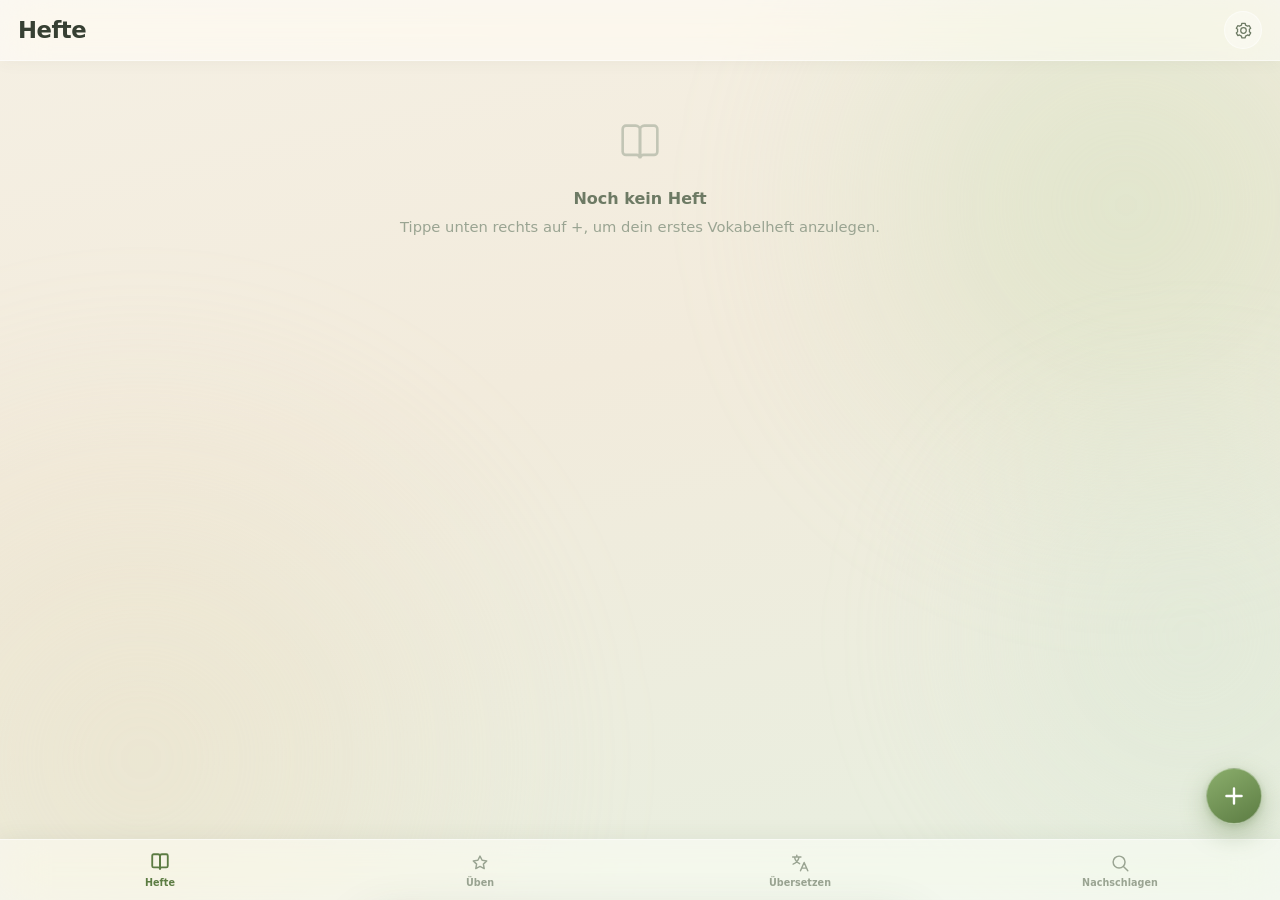
<file: index.html>
<!DOCTYPE html>
<html lang="de">
<head>
<meta charset="utf-8">
<meta name="viewport" content="width=device-width, initial-scale=1, viewport-fit=cover">
<title>Vokabeln</title>
<meta name="description" content="Vokabelhefte anlegen, üben und nachschlagen – offline und lokal.">
<meta name="theme-color" content="#EFEADD">
<meta name="color-scheme" content="light">
<meta name="apple-mobile-web-app-capable" content="yes">
<meta name="apple-mobile-web-app-status-bar-style" content="default">
<meta name="apple-mobile-web-app-title" content="Vokabeln">
<link rel="manifest" href="manifest.webmanifest">
<link rel="apple-touch-icon" href="icons/apple-touch-icon.png">
<link rel="icon" href="icons/favicon-32.png" sizes="32x32">
<link rel="stylesheet" href="css/style.css">
</head>
<body>

<div class="bg-decor" aria-hidden="true">
  <span class="blob blob-1"></span>
  <span class="blob blob-2"></span>
  <span class="blob blob-3"></span>
</div>

<header class="topbar glass">
  <div class="topbar-inner">
    <button class="icon-btn back-btn" id="btnBack" hidden aria-label="Zurück">
      <svg viewBox="0 0 24 24" aria-hidden="true"><path d="M14.5 5.5 8 12l6.5 6.5" stroke-width="2" stroke-linecap="round"/></svg>
    </button>
    <h1 id="viewTitle">Hefte</h1>
    <button class="icon-btn" id="btnSettings" aria-label="Einstellungen">
      <svg viewBox="0 0 24 24" aria-hidden="true"><path d="M12 15.5a3.5 3.5 0 1 0 0-7 3.5 3.5 0 0 0 0 7Z"/><path d="M19.4 13.5a7.6 7.6 0 0 0 0-3l1.7-1.3-2-3.4-2 .8a7.6 7.6 0 0 0-2.6-1.5L14.2 3H9.8l-.3 2.1a7.6 7.6 0 0 0-2.6 1.5l-2-.8-2 3.4 1.7 1.3a7.6 7.6 0 0 0 0 3L2.9 15l2 3.4 2-.8a7.6 7.6 0 0 0 2.6 1.5l.3 2.1h4.4l.3-2.1a7.6 7.6 0 0 0 2.6-1.5l2 .8 2-3.4-1.7-1.3Z"/></svg>
    </button>
  </div>
</header>

<main id="main">

  <!-- ── HEFTE ───────────────────────────────────────── -->
  <section class="view" id="view-books" data-title="Hefte">
    <div id="booksContent"></div>
  </section>

  <!-- ── EIN HEFT ────────────────────────────────────── -->
  <section class="view" id="view-book" data-title="Heft" hidden>
    <div id="bookHeader"></div>
    <div class="glass card search-card">
      <div class="search-row">
        <svg class="search-ic" viewBox="0 0 24 24" aria-hidden="true"><circle cx="11" cy="11" r="6.5"/><path d="m16 16 4.5 4.5" stroke-linecap="round"/></svg>
        <input type="text" id="wordSearch" placeholder="Im Heft suchen …" autocomplete="off" enterkeyhint="search">
        <button class="icon-btn clear-btn" id="clearSearch" hidden aria-label="Suche leeren">
          <svg viewBox="0 0 24 24" aria-hidden="true"><path d="M6 6l12 12M18 6 6 18" stroke-width="2" stroke-linecap="round"/></svg>
        </button>
      </div>
      <div class="seg" id="wordFilter">
        <button class="seg-btn is-active" data-wf="all">Alle</button>
        <button class="seg-btn" data-wf="hard">Schwierig</button>
        <button class="seg-btn" data-wf="due">Fällig</button>
      </div>
    </div>
    <div id="wordsContent"></div>
  </section>

  <!-- ── ÜBEN ────────────────────────────────────────── -->
  <section class="view" id="view-train" data-title="Üben" hidden>
    <div id="trainContent"></div>
  </section>

  <!-- ── NACHSCHLAGEN ────────────────────────────────── -->
  <section class="view" id="view-dict" data-title="Nachschlagen" hidden>
    <div class="glass card search-card">
      <div class="search-row">
        <svg class="search-ic" viewBox="0 0 24 24" aria-hidden="true"><circle cx="11" cy="11" r="6.5"/><path d="m16 16 4.5 4.5" stroke-linecap="round"/></svg>
        <input type="text" id="dictSearch" placeholder="Wort eingeben …" autocomplete="off" autocapitalize="off" enterkeyhint="search">
        <button class="icon-btn clear-btn" id="clearDict" hidden aria-label="Suche leeren">
          <svg viewBox="0 0 24 24" aria-hidden="true"><path d="M6 6l12 12M18 6 6 18" stroke-width="2" stroke-linecap="round"/></svg>
        </button>
      </div>
      <p class="hint" id="dictHint"></p>
    </div>
    <div id="dictContent"></div>
  </section>

  <!-- ── ÜBERSETZEN ──────────────────────────────────── -->
  <section class="view" id="view-translate" data-title="Übersetzen" hidden>
    <div id="aiCard"></div>
    <div class="glass card">
      <div class="lang-swap">
        <label class="field">
          <span class="lbl">Von</span>
          <select id="trFrom"></select>
        </label>
        <button type="button" class="swap-btn" id="trSwap" aria-label="Sprachen tauschen">
          <svg viewBox="0 0 24 24" aria-hidden="true"><path d="M7 8h13l-3-3M17 16H4l3 3"/></svg>
        </button>
        <label class="field">
          <span class="lbl">Nach</span>
          <select id="trTo"></select>
        </label>
      </div>
      <textarea id="trText" placeholder="Text eingeben …" maxlength="2000" autocomplete="off" style="margin-top:14px"></textarea>
      <div id="trChars"></div>
      <button class="btn btn-primary btn-block" id="btnTranslate" style="margin-top:12px">Übersetzen</button>
    </div>
    <div id="trResult"></div>
  </section>

  <!-- ── EINSTELLUNGEN ───────────────────────────────── -->
  <section class="view" id="view-settings" data-title="Einstellungen" hidden>
    <div class="glass card">
      <h2>Datensicherung</h2>
      <p class="hint">Alle Vokabeln liegen nur auf diesem Gerät. Sichere sie regelmäßig – iOS kann den Speicher löschen, wenn die App lange ungenutzt bleibt.</p>
      <label class="check-line">
        <input type="checkbox" id="exportImages" checked>
        <span>Bilder mitsichern <em id="imgSizeHint"></em></span>
      </label>
      <div class="btn-row">
        <button class="btn btn-primary" id="btnExport">Exportieren</button>
        <button class="btn btn-soft" id="btnImport">Importieren</button>
      </div>
      <input type="file" id="importFile" accept="application/json,.json" hidden>
    </div>

    <div class="glass card">
      <h2>Aussprache</h2>
      <label class="check-line">
        <input type="checkbox" id="ttsEnabled" checked>
        <span>Vorlese-Knopf anzeigen</span>
      </label>
      <p class="hint" id="ttsHint"></p>
    </div>

    <div class="glass card">
      <h2>KI-Übersetzer</h2>
      <div id="aiSettings"></div>
    </div>

    <div class="glass card">
      <h2>Wörterbuch</h2>
      <p class="hint" id="dictInfo"></p>
    </div>

    <div class="glass card">
      <h2>Speicher</h2>
      <p class="hint" id="storageInfo"></p>
      <div class="btn-row">
        <button class="btn btn-soft" id="btnResetBoxes">Lernfortschritt zurücksetzen</button>
      </div>
    </div>

    <div class="glass card">
      <h2>Über</h2>
      <p class="hint">Vokabeln · Version <span id="appVersion"></span><br>Funktioniert vollständig offline. Keine Konten, keine Server, keine Werbung.</p>
    </div>
  </section>

</main>

<button class="fab" id="fab" aria-label="Neues Heft">
  <svg viewBox="0 0 24 24" aria-hidden="true"><path d="M12 5v14M5 12h14" stroke-width="2.2" stroke-linecap="round"/></svg>
</button>

<nav class="tabbar glass" id="tabbar">
  <button class="tab is-active" data-view="books">
    <svg viewBox="0 0 24 24" aria-hidden="true"><path d="M4 5.5A1.5 1.5 0 0 1 5.5 4H10a2 2 0 0 1 2 2v13a1.7 1.7 0 0 0-1.7-1.5H5.5A1.5 1.5 0 0 1 4 16V5.5Z"/><path d="M20 5.5A1.5 1.5 0 0 0 18.5 4H14a2 2 0 0 0-2 2v13a1.7 1.7 0 0 1 1.7-1.5h4.8A1.5 1.5 0 0 0 20 16V5.5Z"/></svg>
    <span>Hefte</span>
  </button>
  <button class="tab" data-view="train">
    <svg viewBox="0 0 24 24" aria-hidden="true"><path d="M12 4.5 14.3 9l5 .7-3.6 3.5.9 4.9-4.6-2.4-4.6 2.4.9-4.9L4.7 9.7l5-.7L12 4.5Z"/></svg>
    <span>Üben</span>
  </button>
  <button class="tab" data-view="translate">
    <svg viewBox="0 0 24 24" aria-hidden="true"><path d="M4 5.5h9M8.5 3.5v2M6 5.5c.7 3.3 2.7 5.8 5.6 7.2M11 5.5c-.8 3.5-3 6.2-6.5 7.7"/><path d="m12.5 20.5 4-9 4 9M13.8 17.6h5.4"/></svg>
    <span>Übersetzen</span>
  </button>
  <button class="tab" data-view="dict">
    <svg viewBox="0 0 24 24" aria-hidden="true"><circle cx="11" cy="11" r="6.5"/><path d="m16 16 4.5 4.5" stroke-linecap="round"/></svg>
    <span>Nachschlagen</span>
  </button>
</nav>

<div class="sheet-backdrop" id="sheetBackdrop" hidden></div>
<div class="sheet glass" id="sheet" hidden role="dialog" aria-modal="true" aria-labelledby="sheetTitle">
  <div class="sheet-grip" aria-hidden="true"></div>
  <div class="sheet-head">
    <h2 id="sheetTitle"></h2>
    <button class="icon-btn" id="sheetClose" aria-label="Schließen">
      <svg viewBox="0 0 24 24" aria-hidden="true"><path d="M6 6l12 12M18 6 6 18" stroke-width="2" stroke-linecap="round"/></svg>
    </button>
  </div>
  <div class="sheet-body" id="sheetBody"></div>
</div>

<div class="toast" id="toast" role="status" aria-live="polite" hidden></div>

<script src="js/dict.js"></script>
<script src="js/store.js"></script>
<script src="js/ui.js"></script>
<script src="js/train.js"></script>
<script src="js/ai.js"></script>
<script src="js/app.js"></script>
</body>
</html>
</file>
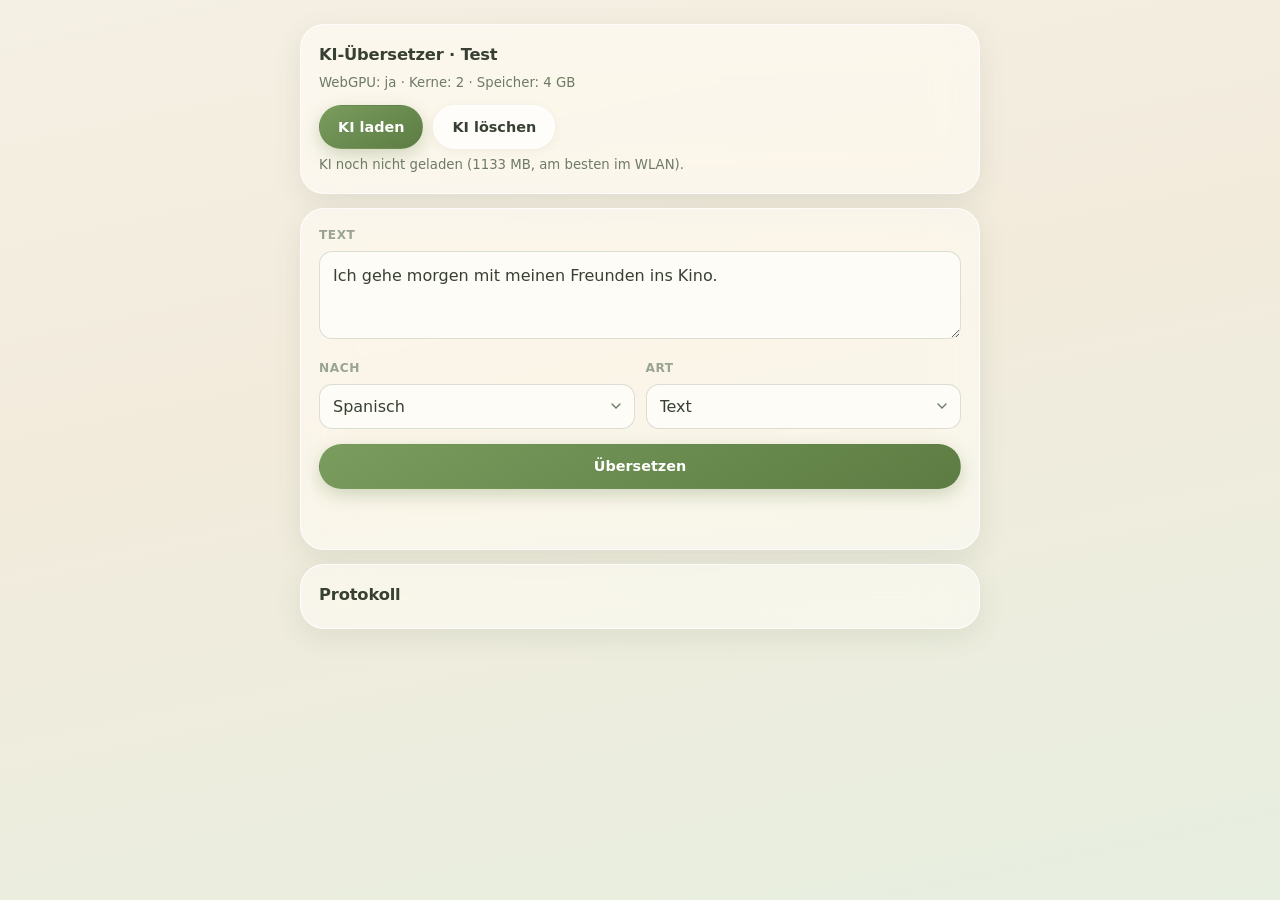
<file: ki-test.html>
<!DOCTYPE html>
<html lang="de">
<head>
<meta charset="utf-8">
<meta name="viewport" content="width=device-width, initial-scale=1, viewport-fit=cover">
<title>KI-Test</title>
<meta name="color-scheme" content="light">
<link rel="stylesheet" href="css/style.css">
<style>
  main{padding-top:24px}
  .bar{height:8px;border-radius:4px;background:rgba(120,134,110,.15);overflow:hidden;margin-top:10px}
  .bar i{display:block;height:100%;width:0;background:var(--green-deep);transition:width .2s}
  #out{white-space:pre-wrap;min-height:1.5em;font-size:1rem;line-height:1.5;margin:12px 0 0}
  #log{white-space:pre-wrap;font-size:.78rem;color:var(--ink-soft);margin:0}
</style>
</head>
<body>
<main>
  <div class="glass card">
    <h2>KI-Übersetzer · Test</h2>
    <p class="hint" id="env"></p>
    <div class="btn-row">
      <button class="btn btn-primary" id="btnLoad">KI laden</button>
      <button class="btn btn-soft" id="btnRemove">KI löschen</button>
    </div>
    <div class="bar" hidden id="bar"><i></i></div>
    <p class="hint" id="state"></p>
  </div>

  <div class="glass card">
    <label class="field">
      <span class="lbl">Text</span>
      <textarea id="text">Ich gehe morgen mit meinen Freunden ins Kino.</textarea>
    </label>
    <div class="two-col">
      <label class="field">
        <span class="lbl">nach</span>
        <select id="to">
          <option value="en">Englisch</option>
          <option value="es" selected>Spanisch</option>
          <option value="fr">Französisch</option>
          <option value="de">Deutsch</option>
          <option value="it">Italienisch</option>
        </select>
      </label>
      <label class="field">
        <span class="lbl">Art</span>
        <select id="mode">
          <option value="text">Text</option>
          <option value="word">Einzelnes Wort</option>
        </select>
      </label>
    </div>
    <button class="btn btn-primary btn-block" id="btnGo">Übersetzen</button>
    <p id="out"></p>
    <p class="hint" id="time"></p>
  </div>

  <div class="glass card">
    <h2>Protokoll</h2>
    <p id="log"></p>
  </div>
</main>

<script src="js/ai.js"></script>
<script>
  const $ = id => document.getElementById(id);
  const log = msg => { $('log').textContent += `${new Date().toLocaleTimeString()}  ${msg}\n`; };
  window.addEventListener('error', e => log('Fehler: ' + e.message));
  window.addEventListener('unhandledrejection', e => log('Fehler: ' + (e.reason && e.reason.message || e.reason)));

  $('env').textContent = `WebGPU: ${'gpu' in navigator ? 'ja' : 'nein'} · Kerne: ${navigator.hardwareConcurrency || '?'} · ` +
    `Speicher: ${navigator.deviceMemory ? navigator.deviceMemory + ' GB' : '?'}`;

  async function refreshState() {
    try {
      const has = await AI.isDownloaded();
      $('state').textContent = AI.isReady() ? 'KI ist bereit.'
        : has ? 'KI liegt auf dem Gerät, ist aber noch nicht gestartet.'
        : `KI noch nicht geladen (${AI.MODEL_MB} MB, am besten im WLAN).`;
    } catch (e) {
      $('state').textContent = 'Bibliothek konnte nicht starten: ' + e.message;
    }
  }

  $('btnLoad').onclick = async () => {
    const t0 = performance.now();
    $('bar').hidden = false;
    $('btnLoad').disabled = true;
    log('Lade KI …');
    try {
      await AI.load(p => {
        $('bar').firstElementChild.style.width = (p * 100).toFixed(1) + '%';
        $('state').textContent = `Lade … ${(p * 100).toFixed(0)} %`;
      });
      log(`KI bereit nach ${((performance.now() - t0) / 1000).toFixed(1)} s`);
    } catch (e) {
      log('Laden fehlgeschlagen: ' + (e && e.message || e));
    }
    $('btnLoad').disabled = false;
    refreshState();
  };

  $('btnRemove').onclick = async () => {
    try {
      await AI.remove();
      log('KI gelöscht.');
    } catch (e) {
      log('Löschen fehlgeschlagen: ' + e.message);
    }
    refreshState();
  };

  $('btnGo').onclick = async () => {
    const text = $('text').value.trim();
    if (!text) return;
    $('out').textContent = '…';
    $('btnGo').disabled = true;
    const t0 = performance.now();
    try {
      const res = $('mode').value === 'word'
        ? await AI.translateWord(text, $('to').value)
        : await AI.translate(text, $('to').value);
      const s = (performance.now() - t0) / 1000;
      $('out').textContent = res;
      $('time').textContent = `${s.toFixed(1)} s`;
      log(`Übersetzt in ${s.toFixed(1)} s: ${res}`);
    } catch (e) {
      $('out').textContent = '';
      log('Übersetzen fehlgeschlagen: ' + (e && e.message || e));
    }
    $('btnGo').disabled = false;
    refreshState();
  };

  refreshState();
</script>
</body>
</html>
</file>
<file: css/style.css>
/* ═══════════════════════════════════════════════════════
   Stundenplan · Clear-Glass Eco
   Palette: Beige + Salbeigrün, alles pastell
   ═══════════════════════════════════════════════════════ */

:root{
  /* Grundflächen */
  --bg-1:#F5F0E4;
  --bg-2:#E7EFE0;
  --bg-3:#F2EBDC;

  /* Glas */
  --glass:rgba(255,255,255,.52);
  --glass-strong:rgba(255,255,255,.74);
  --glass-soft:rgba(255,255,255,.34);
  --glass-brd:rgba(255,255,255,.72);
  --glass-brd-soft:rgba(255,255,255,.5);

  /* Schrift */
  --ink:#374033;
  --ink-soft:#6D7A64;
  --ink-faint:#9AA492;

  /* Akzent */
  --green:#7A9C5E;
  --green-deep:#5C7C43;
  --green-pale:#DCE8D0;
  --green-mist:rgba(122,156,94,.14);

  /* Dringlichkeit */
  --p3:#C87B60;
  --p2:#D3A55E;
  --p1:#8CAB6E;
  --p0:#A2ABA0;
  --p3-bg:rgba(200,123,96,.13);
  --p2-bg:rgba(211,165,94,.15);
  --p1-bg:rgba(140,171,110,.15);
  --p0-bg:rgba(162,171,160,.14);

  /* Schatten */
  --sh-sm:0 2px 10px rgba(70,86,58,.07);
  --sh-md:0 8px 28px rgba(70,86,58,.10);
  --sh-lg:0 16px 48px rgba(70,86,58,.16);

  --r-lg:24px;
  --r-md:18px;
  --r-sm:13px;

  --topbar-h:60px;
  --tabbar-h:60px;

  --blur:saturate(175%) blur(22px);
}

*,*::before,*::after{box-sizing:border-box}

html{
  -webkit-text-size-adjust:100%;
  scroll-behavior:smooth;
}

body{
  margin:0;
  min-height:100dvh;
  font-family:-apple-system,BlinkMacSystemFont,"SF Pro Text","Segoe UI",Roboto,system-ui,sans-serif;
  font-size:16px;
  line-height:1.45;
  color:var(--ink);
  background:linear-gradient(168deg,var(--bg-1) 0%,var(--bg-3) 42%,var(--bg-2) 100%);
  background-attachment:fixed;
  -webkit-tap-highlight-color:transparent;
  overscroll-behavior-y:none;
}

/* Weiche Farbwolken im Hintergrund */
.bg-decor{position:fixed;inset:0;z-index:-1;overflow:hidden;pointer-events:none}
.blob{position:absolute;border-radius:50%;filter:blur(60px);opacity:.5}
.blob-1{width:60vw;height:60vw;top:-14vw;right:-18vw;background:radial-gradient(circle,#CBDEB8 0%,rgba(203,222,184,0) 70%)}
.blob-2{width:70vw;height:70vw;bottom:-24vw;left:-24vw;background:radial-gradient(circle,#EADFC4 0%,rgba(234,223,196,0) 70%)}
.blob-3{width:46vw;height:46vw;top:38%;right:-16vw;background:radial-gradient(circle,#D7E6D2 0%,rgba(215,230,210,0) 70%)}

/* ── Glas-Basis ───────────────────────────────────────── */
.glass{
  background:var(--glass);
  -webkit-backdrop-filter:var(--blur);
  backdrop-filter:var(--blur);
  border:1px solid var(--glass-brd);
}

.card{
  border-radius:var(--r-lg);
  padding:18px;
  margin-bottom:14px;
  box-shadow:var(--sh-md);
}

.card h2{
  margin:0 0 4px;
  font-size:1.02rem;
  font-weight:650;
  letter-spacing:-.01em;
}

.card-head{
  display:flex;align-items:center;justify-content:space-between;
  gap:12px;margin-bottom:12px;
}
.card-head h2{margin:0}

.hint{
  margin:6px 0 0;
  font-size:.83rem;
  line-height:1.5;
  color:var(--ink-soft);
}

/* ── Kopfzeile ────────────────────────────────────────── */
.topbar{
  position:sticky;top:0;z-index:40;
  padding-top:env(safe-area-inset-top);
  border-width:0 0 1px;
  border-color:var(--glass-brd-soft);
  box-shadow:0 1px 16px rgba(70,86,58,.05);
}
.topbar-inner{
  height:var(--topbar-h);
  display:flex;align-items:center;justify-content:space-between;
  padding:0 18px;
}
.topbar h1{
  margin:0;
  font-size:1.42rem;
  font-weight:680;
  letter-spacing:-.022em;
}

.subbar{
  display:flex;align-items:center;justify-content:space-between;
  gap:10px;padding:0 14px 10px;
}
.nav-label{
  font-size:.94rem;font-weight:600;color:var(--ink-soft);
  text-align:center;flex:1;
}
.nav-label small{display:block;font-size:.74rem;font-weight:500;color:var(--ink-faint)}

/* ── Buttons ──────────────────────────────────────────── */
.icon-btn{
  width:38px;height:38px;flex:0 0 auto;
  display:grid;place-items:center;
  border:1px solid var(--glass-brd-soft);
  border-radius:50%;
  background:var(--glass-soft);
  color:var(--ink-soft);
  cursor:pointer;
  transition:transform .16s,background .16s;
}
.icon-btn:active{transform:scale(.9)}
.icon-btn[hidden]{display:none}
.icon-btn svg{width:19px;height:19px;fill:none;stroke:currentColor;stroke-width:1.6;stroke-linejoin:round}

.btn{
  appearance:none;
  font:inherit;font-size:.9rem;font-weight:600;
  padding:11px 18px;
  border-radius:999px;
  border:1px solid transparent;
  cursor:pointer;
  transition:transform .15s,box-shadow .15s,background .15s;
  white-space:nowrap;
}
.btn:active{transform:scale(.96)}
.btn-primary{
  background:linear-gradient(150deg,var(--green) 0%,var(--green-deep) 100%);
  color:#fff;
  box-shadow:0 6px 18px rgba(92,124,67,.28);
}
.btn-soft{
  background:var(--glass-strong);
  border-color:var(--glass-brd);
  color:var(--ink);
  box-shadow:var(--sh-sm);
}
.btn-danger{
  background:rgba(200,123,96,.14);
  border-color:rgba(200,123,96,.3);
  color:#A85C42;
}
.btn-block{width:100%}
.btn-row{display:flex;gap:10px;flex-wrap:wrap;margin-top:12px}

/* ── Hauptbereich & Ansichten ─────────────────────────── */
main{
  padding:16px 14px calc(var(--tabbar-h) + env(safe-area-inset-bottom) + 26px);
  max-width:720px;margin:0 auto;
}
.view{animation:fade .28s ease}
@keyframes fade{from{opacity:0;transform:translateY(6px)}to{opacity:1;transform:none}}

.sec-title{
  margin:20px 4px 9px;
  font-size:.78rem;font-weight:700;
  letter-spacing:.07em;text-transform:uppercase;
  color:var(--ink-faint);
  display:flex;align-items:center;gap:8px;
}
.sec-title .count{
  font-size:.72rem;font-weight:700;letter-spacing:0;
  background:var(--green-mist);color:var(--green-deep);
  padding:1px 8px;border-radius:999px;
}
.view > .sec-title:first-child{margin-top:2px}

/* ── Tab-Leiste ───────────────────────────────────────── */
.tabbar{
  position:fixed;left:0;right:0;bottom:0;z-index:40;
  display:flex;
  padding-bottom:env(safe-area-inset-bottom);
  border-width:1px 0 0;
  border-color:var(--glass-brd-soft);
  box-shadow:0 -2px 22px rgba(70,86,58,.07);
}
.tab{
  flex:1;
  height:var(--tabbar-h);
  display:flex;flex-direction:column;align-items:center;justify-content:center;gap:3px;
  border:0;background:none;cursor:pointer;
  color:var(--ink-faint);
  font-size:.63rem;font-weight:600;letter-spacing:.005em;
  font-family:inherit;
  transition:color .18s;
  padding:0;
}
.tab svg{width:22px;height:22px;fill:none;stroke:currentColor;stroke-width:1.6;stroke-linecap:round;stroke-linejoin:round;transition:transform .2s}
.tab.is-active{color:var(--green-deep)}
.tab.is-active svg{transform:translateY(-1px) scale(1.06);stroke-width:1.9}
.tab:active svg{transform:scale(.9)}

/* ── Aktionsknopf ─────────────────────────────────────── */
.fab{
  position:fixed;right:18px;z-index:41;
  bottom:calc(var(--tabbar-h) + env(safe-area-inset-bottom) + 16px);
  width:56px;height:56px;border-radius:50%;
  border:1px solid rgba(255,255,255,.35);
  background:linear-gradient(150deg,#8BAE6C 0%,var(--green-deep) 100%);
  color:#fff;cursor:pointer;
  display:grid;place-items:center;
  box-shadow:0 10px 26px rgba(92,124,67,.36),0 2px 6px rgba(92,124,67,.2);
  transition:transform .18s;
}
.fab:active{transform:scale(.9)}
.fab svg{width:26px;height:26px;fill:none;stroke:currentColor}

/* ── Leerzustand ──────────────────────────────────────── */
.empty{
  text-align:center;padding:40px 24px;
  color:var(--ink-faint);
}
.empty svg{width:52px;height:52px;margin-bottom:12px;fill:none;stroke:currentColor;stroke-width:1.2;opacity:.55}
.empty p{margin:0;font-size:.92rem;line-height:1.55}
.empty strong{display:block;font-size:1rem;color:var(--ink-soft);font-weight:650;margin-bottom:4px}

/* ── Filterkarte ──────────────────────────────────────── */
.filter-card{padding:14px 15px 15px}
.filter-row{display:flex;gap:10px;margin-bottom:11px}
.field-inline{flex:1;min-width:0;display:block}
.field-inline > span{
  display:block;font-size:.7rem;font-weight:700;letter-spacing:.05em;
  text-transform:uppercase;color:var(--ink-faint);margin-bottom:4px;
}

/* Segment-Umschalter */
.seg{
  display:flex;gap:3px;padding:3px;
  background:rgba(255,255,255,.4);
  border:1px solid var(--glass-brd-soft);
  border-radius:999px;
}
.seg-btn{
  flex:1;padding:8px 6px;border:0;border-radius:999px;
  background:none;font:inherit;font-size:.82rem;font-weight:600;
  color:var(--ink-soft);cursor:pointer;
  transition:background .18s,color .18s,box-shadow .18s;
}
.seg-btn.is-active{
  background:#fff;color:var(--green-deep);
  box-shadow:0 2px 8px rgba(70,86,58,.12);
}

/* ── Formularfelder ───────────────────────────────────── */
.field{display:block;margin-bottom:15px}
.field > .lbl{
  display:block;font-size:.76rem;font-weight:700;letter-spacing:.045em;
  text-transform:uppercase;color:var(--ink-faint);margin-bottom:6px;
}
.field .req{color:var(--p3);margin-left:2px}

input[type=text],input[type=date],input[type=time],select,textarea{
  width:100%;
  font-family:inherit;
  font-size:16px;           /* verhindert Auto-Zoom in iOS-Safari */
  color:var(--ink);
  padding:12px 13px;
  border-radius:var(--r-sm);
  border:1px solid rgba(150,164,140,.34);
  background:rgba(255,255,255,.62);
  appearance:none;-webkit-appearance:none;
  transition:border-color .18s,box-shadow .18s,background .18s;
}
input[type=text]:focus,input[type=date]:focus,input[type=time]:focus,select:focus,textarea:focus{
  outline:none;
  border-color:var(--green);
  background:rgba(255,255,255,.86);
  box-shadow:0 0 0 3.5px var(--green-mist);
}
input::placeholder,textarea::placeholder{color:var(--ink-faint)}
textarea{resize:vertical;min-height:88px;line-height:1.5}
select{
  background-image:url("data:image/svg+xml;utf8,<svg xmlns='http://www.w3.org/2000/svg' viewBox='0 0 24 24' fill='none' stroke='%236D7A64' stroke-width='2' stroke-linecap='round'><path d='M6 9l6 6 6-6'/></svg>");
  background-repeat:no-repeat;
  background-position:right 10px center;
  background-size:16px;
  padding-right:34px;
}
.field-inline select{padding:9px 30px 9px 11px;font-size:.86rem}
.two-col{display:flex;gap:11px}
.two-col > *{flex:1;min-width:0}

/* Farb- und Symbolwahl */
.swatches{display:flex;flex-wrap:wrap;gap:9px}
.swatch-btn{
  width:34px;height:34px;border-radius:50%;
  border:2px solid transparent;
  background:var(--c);cursor:pointer;padding:0;
  box-shadow:inset 0 -2px 5px rgba(0,0,0,.07);
  transition:transform .16s,border-color .16s;
}
.swatch-btn:active{transform:scale(.88)}
.swatch-btn.is-active{
  border-color:var(--ink);
  transform:scale(1.1);
  box-shadow:0 0 0 3px rgba(255,255,255,.85),inset 0 -2px 5px rgba(0,0,0,.07);
}
.icon-grid{
  display:grid;grid-template-columns:repeat(auto-fill,minmax(42px,1fr));gap:7px;
  max-height:172px;overflow-y:auto;
  padding:4px;margin:0 -4px;
  -webkit-overflow-scrolling:touch;
}
.icon-btn-em{
  aspect-ratio:1;display:grid;place-items:center;
  font-size:1.15rem;line-height:1;
  border-radius:12px;cursor:pointer;padding:0;
  border:1.5px solid rgba(150,164,140,.22);
  background:rgba(255,255,255,.5);
  transition:transform .16s,border-color .16s,background .16s;
}
.icon-btn-em:active{transform:scale(.88)}
.icon-btn-em.is-active{border-color:var(--green);background:var(--green-mist)}

/* ── Bodensheet ───────────────────────────────────────── */
.sheet-backdrop{
  position:fixed;inset:0;z-index:55;
  background:rgba(58,68,52,.3);
  -webkit-backdrop-filter:blur(3px);backdrop-filter:blur(3px);
  opacity:0;transition:opacity .3s;
}
.sheet-backdrop.is-open{opacity:1}

.sheet{
  position:fixed;left:0;right:0;bottom:0;z-index:56;
  margin-inline:auto;max-width:560px;
  max-height:92dvh;
  display:flex;flex-direction:column;
  border-radius:28px 28px 0 0;
  border-width:1px 1px 0;
  background:rgba(252,250,244,.86);
  box-shadow:var(--sh-lg);
  transform:translateY(101%);
  transition:transform .34s cubic-bezier(.32,.72,0,1);
}
.sheet.is-open{transform:none}
.sheet-grip{
  width:38px;height:4.5px;border-radius:999px;
  background:rgba(120,134,110,.28);
  margin:9px auto 2px;flex:0 0 auto;
}
.sheet-head{
  display:flex;align-items:center;justify-content:space-between;gap:12px;
  padding:9px 18px 11px;flex:0 0 auto;
}
.sheet-head h2{margin:0;font-size:1.16rem;font-weight:680;letter-spacing:-.02em}
.sheet-body{
  flex:1;overflow-y:auto;-webkit-overflow-scrolling:touch;
  padding:2px 18px calc(20px + env(safe-area-inset-bottom));
}
.sheet-actions{
  display:flex;gap:10px;margin-top:20px;
  position:sticky;bottom:0;
  padding:12px 0 4px;
  background:linear-gradient(to top,rgba(252,250,244,.96) 62%,rgba(252,250,244,0));
}
.sheet-actions .btn{flex:1}
.sheet-actions .btn-icon-only{flex:0 0 auto;padding-inline:15px}

/* ── Hinweis-Einblendung ──────────────────────────────── */
.toast{
  position:fixed;z-index:70;left:50%;
  bottom:calc(var(--tabbar-h) + env(safe-area-inset-bottom) + 22px);
  transform:translate(-50%,14px);
  max-width:calc(100vw - 40px);
  padding:11px 19px;border-radius:999px;
  background:rgba(56,68,48,.93);
  -webkit-backdrop-filter:blur(8px);backdrop-filter:blur(8px);
  color:#F3F1E7;font-size:.86rem;font-weight:550;
  box-shadow:var(--sh-lg);
  opacity:0;transition:opacity .24s,transform .24s;
  pointer-events:none;text-align:center;
}
.toast.is-open{opacity:1;transform:translate(-50%,0)}

/* ── Feinschliff ──────────────────────────────────────── */
@media (min-width:640px){
  main{padding-left:20px;padding-right:20px}
  .prio-grid{grid-template-columns:repeat(4,1fr)}
  .prio-opt{flex-direction:column;align-items:flex-start;gap:6px}
}

@media (prefers-reduced-motion:reduce){
  *,*::before,*::after{animation-duration:.01ms !important;transition-duration:.01ms !important}
  html{scroll-behavior:auto}
}

/* Kein Glas-Effekt verfügbar → etwas deckender füllen */
@supports not ((backdrop-filter:blur(1px)) or (-webkit-backdrop-filter:blur(1px))){
  .glass,.task,.note{background:rgba(255,255,255,.82)}
  .sheet{background:rgba(252,250,244,.98)}
}

::selection{background:var(--green-pale);color:var(--ink)}


/* ═══════════════════════════════════════════════════════
   Bausteine der Vokabel-App
   ═══════════════════════════════════════════════════════ */

.topbar-inner{gap:8px}
.topbar h1{flex:1;min-width:0;overflow:hidden;text-overflow:ellipsis;white-space:nowrap}
.back-btn{margin-left:-6px}

/* ── Suchfeld ─────────────────────────────────────────── */
.search-card{padding:13px 14px 14px}
.search-row{display:flex;align-items:center;gap:9px;margin-bottom:11px}
.search-ic{
  width:19px;height:19px;flex:0 0 auto;
  fill:none;stroke:var(--ink-faint);stroke-width:1.8;
}
.search-row input{flex:1;min-width:0;padding:10px 12px}
.clear-btn{width:32px;height:32px}
.clear-btn svg{width:15px;height:15px}
.search-card .seg-btn{font-size:.8rem;padding:7px 5px}
.search-card .hint{margin-top:2px}

/* ── Heft-Karte ───────────────────────────────────────── */
.book{
  display:block;width:100%;text-align:left;
  border-radius:var(--r-lg);padding:16px 17px;margin-bottom:12px;
  background:var(--glass);
  -webkit-backdrop-filter:var(--blur);backdrop-filter:var(--blur);
  border:1px solid var(--glass-brd);
  box-shadow:var(--sh-md);
  font:inherit;color:inherit;cursor:pointer;
  transition:transform .18s,box-shadow .18s;
}
.book:active{transform:scale(.985)}
.book h3{
  margin:0 0 8px;font-size:1.06rem;font-weight:680;letter-spacing:-.014em;
  overflow-wrap:anywhere;
}
.book-langs{
  display:inline-flex;align-items:center;gap:7px;
  font-size:.78rem;font-weight:600;
  padding:4px 11px;border-radius:999px;
  background:var(--green-mist);color:var(--green-deep);
}
.book-langs .arrow{opacity:.5;font-weight:400}
.book-meta{
  display:flex;align-items:center;gap:7px;flex-wrap:wrap;
  margin-top:11px;font-size:.79rem;color:var(--ink-soft);
}
.book-meta .dot{width:3px;height:3px;border-radius:50%;background:var(--ink-faint);flex:0 0 auto}
.book-meta .due{color:var(--green-deep);font-weight:650}

/* Fortschrittsbalken der Leitner-Fächer */
.boxbar{
  display:flex;gap:2px;height:7px;margin-top:12px;
  border-radius:999px;overflow:hidden;
  background:rgba(120,134,110,.13);
}
.boxbar i{display:block;transition:width .35s}
.boxbar i[data-b="1"]{background:#D9B48C}
.boxbar i[data-b="2"]{background:#CBC58A}
.boxbar i[data-b="3"]{background:#AFC088}
.boxbar i[data-b="4"]{background:#8FB37A}
.boxbar i[data-b="5"]{background:var(--green-deep)}
.boxbar-legend{
  display:flex;justify-content:space-between;
  margin-top:6px;font-size:.7rem;color:var(--ink-faint);
}

/* ── Kopf eines Hefts ─────────────────────────────────── */
.book-head{padding:17px 18px 16px}
.book-head h2{font-size:1.2rem;margin-bottom:9px}
.book-head .btn-row{margin-top:14px}

/* ── Vokabelzeile ─────────────────────────────────────── */
.word{
  position:relative;
  display:flex;gap:12px;align-items:flex-start;
  padding:13px 14px 13px 16px;
  border-radius:var(--r-md);margin-bottom:9px;
  background:var(--glass);
  -webkit-backdrop-filter:var(--blur);backdrop-filter:var(--blur);
  border:1px solid var(--glass-brd);
  box-shadow:var(--sh-sm);
  cursor:pointer;overflow:hidden;
  transition:transform .18s;
}
.word:active{transform:scale(.985)}
.word::before{
  content:"";position:absolute;left:0;top:0;bottom:0;width:4px;
  background:var(--bc,var(--p0));opacity:.8;
}
.word[data-box="1"]{--bc:#D9B48C}
.word[data-box="2"]{--bc:#CBC58A}
.word[data-box="3"]{--bc:#AFC088}
.word[data-box="4"]{--bc:#8FB37A}
.word[data-box="5"]{--bc:var(--green-deep)}

.word-main{flex:1;min-width:0}
.word-left{
  margin:0;font-size:.98rem;font-weight:650;letter-spacing:-.006em;
  overflow-wrap:anywhere;line-height:1.3;
}
.word-right{
  margin:2px 0 0;font-size:.93rem;color:var(--ink-soft);
  overflow-wrap:anywhere;line-height:1.35;
}
.word-note{
  margin:6px 0 0;font-size:.8rem;color:var(--ink-faint);
  font-style:italic;overflow-wrap:anywhere;
}
.word-tags{display:flex;align-items:center;gap:6px;margin-top:7px;flex-wrap:wrap}
.tag{
  display:inline-flex;align-items:center;gap:4px;
  font-size:.68rem;font-weight:700;letter-spacing:.03em;
  padding:2px 8px;border-radius:999px;
  background:rgba(120,134,110,.12);color:var(--ink-soft);
}
.tag-hard{background:rgba(200,123,96,.15);color:#A85C42}
.tag-box{background:var(--green-mist);color:var(--green-deep)}

.thumb{
  width:46px;height:46px;flex:0 0 auto;
  border-radius:12px;object-fit:cover;
  background:rgba(120,134,110,.1);
  border:1px solid var(--glass-brd-soft);
}

/* ── Vorlese-Knopf ────────────────────────────────────── */
.speak{
  width:32px;height:32px;flex:0 0 auto;
  border-radius:50%;padding:0;cursor:pointer;
  display:grid;place-items:center;
  border:1px solid var(--glass-brd-soft);
  background:rgba(255,255,255,.5);
  color:var(--green-deep);
  transition:transform .16s,background .16s;
}
.speak:active{transform:scale(.86)}
.speak svg{width:16px;height:16px;fill:none;stroke:currentColor;stroke-width:1.7;stroke-linejoin:round}
.speak.is-speaking{background:var(--green-mist)}

/* ── Sonderzeichen-Leiste ─────────────────────────────── */
.charbar{
  display:flex;gap:5px;overflow-x:auto;
  padding:8px 2px 2px;margin:0 -2px;
  -webkit-overflow-scrolling:touch;
  scrollbar-width:none;
}
.charbar::-webkit-scrollbar{display:none}
.charbar button{
  flex:0 0 auto;min-width:36px;height:36px;
  border-radius:10px;padding:0 6px;cursor:pointer;
  font:inherit;font-size:1rem;
  border:1px solid rgba(150,164,140,.26);
  background:rgba(255,255,255,.62);
  color:var(--ink);
  transition:transform .14s,background .14s;
}
.charbar button:active{transform:scale(.88);background:var(--green-mist)}

/* ── Wörterbuch-Vorschläge ────────────────────────────── */
.suggests{
  display:flex;flex-direction:column;gap:0;
  margin-top:7px;border-radius:var(--r-sm);overflow:hidden;
  border:1px solid rgba(150,164,140,.24);
  background:rgba(255,255,255,.55);
}
.suggest{
  display:flex;align-items:center;gap:8px;
  padding:9px 12px;cursor:pointer;
  border:0;background:none;font:inherit;text-align:left;
  transition:background .14s;
}
.suggest + .suggest{border-top:1px solid rgba(120,134,110,.11)}
.suggest:active{background:var(--green-mist)}
.suggest .s-from{font-size:.86rem;color:var(--ink-soft);flex:0 0 auto;max-width:42%;
  overflow:hidden;text-overflow:ellipsis;white-space:nowrap}
.suggest .s-arr{color:var(--ink-faint);font-size:.8rem;flex:0 0 auto}
.suggest .s-to{font-size:.9rem;font-weight:600;flex:1;min-width:0;
  overflow:hidden;text-overflow:ellipsis;white-space:nowrap}

/* ── Nachschlagen-Ansicht ─────────────────────────────── */
.dict-row{
  border-radius:var(--r-md);padding:13px 15px;margin-bottom:9px;
  background:var(--glass);
  -webkit-backdrop-filter:var(--blur);backdrop-filter:var(--blur);
  border:1px solid var(--glass-brd);
  box-shadow:var(--sh-sm);
}
.dict-row dl{margin:0;display:grid;grid-template-columns:auto 1fr;gap:4px 12px;align-items:baseline}
.dict-row dt{
  font-size:.68rem;font-weight:700;letter-spacing:.06em;text-transform:uppercase;
  color:var(--ink-faint);
}
.dict-row dd{margin:0;font-size:.94rem;overflow-wrap:anywhere}
.dict-row dd.lead{font-weight:650}
.dict-row .row-actions{display:flex;gap:8px;margin-top:11px}

/* ── Übersetzen ───────────────────────────────────────── */
.tr-out{margin:10px 0 0;font-size:1.04rem;line-height:1.55;white-space:pre-wrap;overflow-wrap:anywhere}
.tag-ai{background:var(--green-mist);color:var(--green-deep);flex:0 0 auto}
.suggest.is-waiting{cursor:default}
.suggest.is-waiting .s-to{font-weight:500;color:var(--ink-faint)}

/* ── Training ─────────────────────────────────────────── */
.train-setup .card{padding:17px 18px}

.progress{
  display:flex;align-items:center;gap:11px;
  margin-bottom:14px;
}
.progress-bar{
  flex:1;height:7px;border-radius:999px;
  background:rgba(120,134,110,.16);overflow:hidden;
}
.progress-bar i{
  display:block;height:100%;border-radius:999px;
  background:linear-gradient(90deg,#9DBE85,var(--green-deep));
  transition:width .3s;
}
.progress-txt{font-size:.78rem;font-weight:650;color:var(--ink-soft);flex:0 0 auto}
.progress-score{font-size:.78rem;font-weight:650;color:var(--green-deep);flex:0 0 auto}

.prompt-card{
  border-radius:var(--r-lg);padding:26px 20px;margin-bottom:14px;
  text-align:center;
  background:linear-gradient(150deg,rgba(255,255,255,.7),rgba(232,241,224,.52));
  -webkit-backdrop-filter:var(--blur);backdrop-filter:var(--blur);
  border:1px solid var(--glass-brd);
  box-shadow:var(--sh-md);
}
.prompt-lang{
  font-size:.7rem;font-weight:700;letter-spacing:.09em;text-transform:uppercase;
  color:var(--green-deep);margin:0 0 10px;
}
.prompt-word{
  margin:0;font-size:1.72rem;font-weight:700;letter-spacing:-.028em;
  line-height:1.2;overflow-wrap:anywhere;
}
.prompt-note{margin:10px 0 0;font-size:.85rem;color:var(--ink-soft);font-style:italic}
.prompt-img{
  display:block;max-width:100%;max-height:190px;
  margin:15px auto 0;border-radius:var(--r-md);
  object-fit:contain;
}
.prompt-card .speak{margin:14px auto 0}

.answer-field input{font-size:17px;padding:14px 15px;text-align:center}
.choices{display:flex;flex-direction:column;gap:9px}
.choice{
  width:100%;padding:14px 16px;
  border-radius:var(--r-md);cursor:pointer;
  font:inherit;font-size:.98rem;font-weight:600;text-align:left;
  border:1.5px solid rgba(150,164,140,.3);
  background:rgba(255,255,255,.58);
  color:var(--ink);
  transition:transform .14s,border-color .18s,background .18s;
  overflow-wrap:anywhere;
}
.choice:active{transform:scale(.98)}
.choice.is-right{
  border-color:var(--green);
  background:color-mix(in srgb,var(--green) 15%,white 85%);
  color:var(--green-deep);
}
.choice.is-wrong{
  border-color:var(--p3);
  background:color-mix(in srgb,var(--p3) 13%,white 87%);
  color:#A85C42;
}
.choice:disabled{cursor:default}

.feedback{
  border-radius:var(--r-md);padding:14px 16px;margin-top:13px;
  border:1px solid;
  animation:pop .25s ease;
}
@keyframes pop{from{opacity:0;transform:translateY(6px)}to{opacity:1;transform:none}}
.feedback h3{margin:0;font-size:.98rem;font-weight:700;display:flex;align-items:center;gap:7px}
.feedback p{margin:7px 0 0;font-size:.88rem;line-height:1.45;overflow-wrap:anywhere}
.feedback .sol{font-weight:650}
.feedback svg{width:18px;height:18px;flex:0 0 auto;fill:none;stroke:currentColor;stroke-width:2.4;stroke-linecap:round;stroke-linejoin:round}
.fb-right{
  background:color-mix(in srgb,var(--green) 12%,white 88%);
  border-color:color-mix(in srgb,var(--green) 34%,transparent);
  color:var(--green-deep);
}
.fb-close{
  background:color-mix(in srgb,var(--p2) 15%,white 85%);
  border-color:color-mix(in srgb,var(--p2) 38%,transparent);
  color:#95682A;
}
.fb-wrong{
  background:color-mix(in srgb,var(--p3) 12%,white 88%);
  border-color:color-mix(in srgb,var(--p3) 32%,transparent);
  color:#A85C42;
}

.result-num{
  font-size:2.6rem;font-weight:750;letter-spacing:-.04em;
  color:var(--green-deep);margin:0;line-height:1;
}
.result-sub{margin:7px 0 0;font-size:.92rem;color:var(--ink-soft)}
.result-list{margin-top:4px}

/* ── Kästchen-Zeile ───────────────────────────────────── */
.check-line{
  display:flex;align-items:center;gap:11px;
  margin-top:12px;cursor:pointer;font-size:.9rem;
}
.check-line input{
  width:22px;height:22px;flex:0 0 auto;margin:0;
  accent-color:var(--green-deep);cursor:pointer;
}
.check-line em{color:var(--ink-faint);font-style:normal;font-size:.82rem}

/* ── Bildwahl im Formular ─────────────────────────────── */
.img-pick{display:flex;align-items:center;gap:12px}
.img-preview{
  width:66px;height:66px;flex:0 0 auto;
  border-radius:var(--r-sm);object-fit:cover;
  border:1px solid var(--glass-brd-soft);
  background:rgba(120,134,110,.1);
}
.img-empty{
  width:66px;height:66px;flex:0 0 auto;
  border-radius:var(--r-sm);display:grid;place-items:center;
  border:1.5px dashed rgba(150,164,140,.42);
  background:rgba(255,255,255,.35);
  color:var(--ink-faint);
}
.img-empty svg{width:24px;height:24px;fill:none;stroke:currentColor;stroke-width:1.5}

/* ── Sprachpaar-Wahl ──────────────────────────────────── */
.lang-swap{
  display:flex;align-items:flex-end;gap:9px;
}
.lang-swap > label{flex:1;min-width:0;margin-bottom:0}
.swap-btn{
  width:40px;height:44px;flex:0 0 auto;margin-bottom:1px;
  border-radius:var(--r-sm);cursor:pointer;
  display:grid;place-items:center;
  border:1px solid var(--glass-brd-soft);
  background:rgba(255,255,255,.5);
  color:var(--ink-soft);
  transition:transform .16s;
}
.swap-btn:active{transform:scale(.9) rotate(180deg)}
.swap-btn svg{width:18px;height:18px;fill:none;stroke:currentColor;stroke-width:1.8;stroke-linecap:round;stroke-linejoin:round}

/* ── Feinschliff ──────────────────────────────────────── */
.tab span{font-size:.6rem}
.row-between{display:flex;align-items:center;justify-content:space-between;gap:10px}
.muted{color:var(--ink-faint)}
.nowrap{white-space:nowrap}

/* Speicher-Angabe darf umbrechen */
#storageInfo{white-space:pre-line}
</file>
